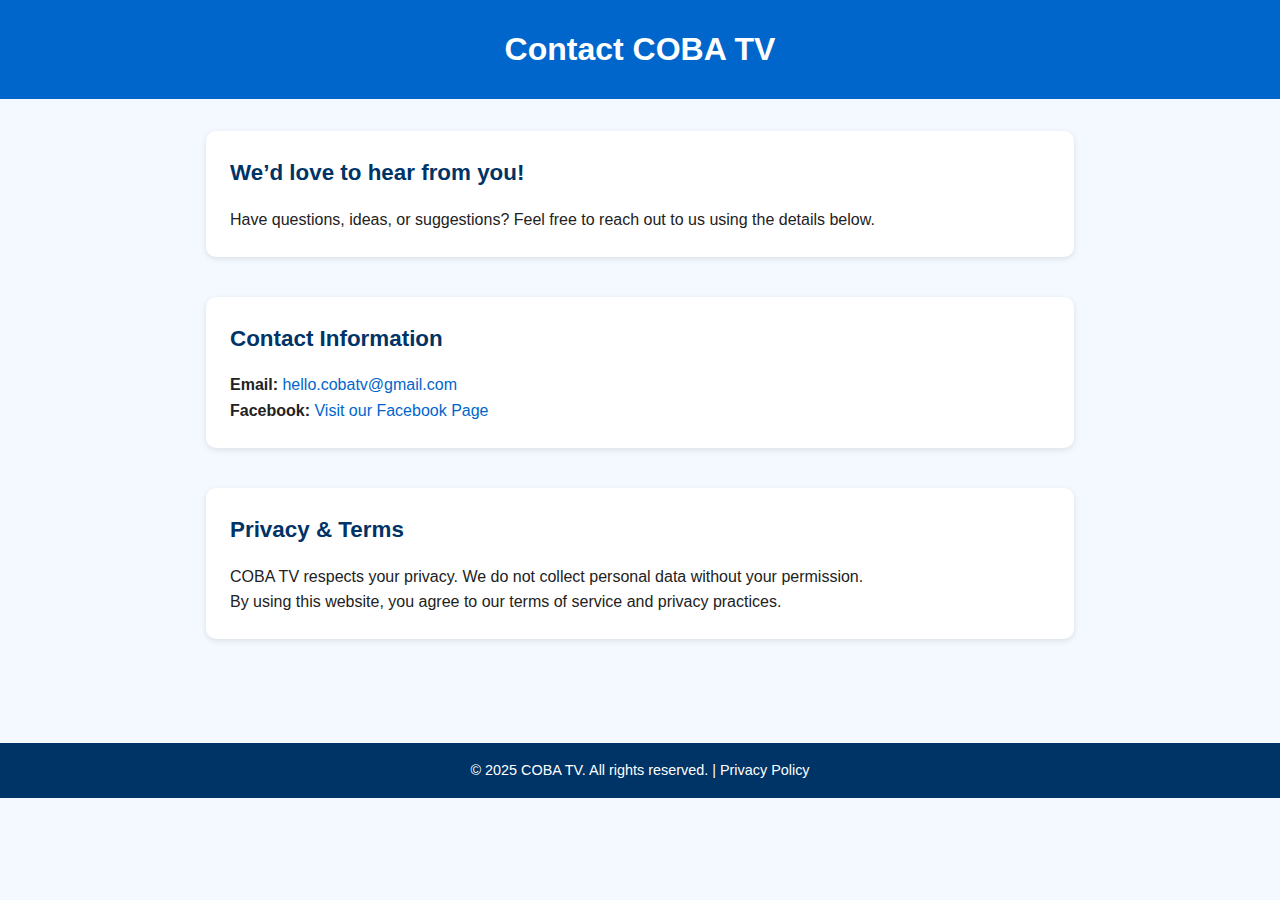
<file: contact.html>
<!DOCTYPE html>
<html lang="en">
<head>
  <meta charset="UTF-8" />
  <meta name="viewport" content="width=device-width, initial-scale=1.0"/>
  <title>Contact COBA TV</title>
  <style>
    * {
      margin: 0;
      padding: 0;
      box-sizing: border-box;
    }
    body {
      font-family: 'Segoe UI', Tahoma, Geneva, Verdana, sans-serif;
      background-color: #f4f8ff;
      color: #111;
      line-height: 1.6;
    }
    header {
      background-color: #0066cc;
      color: white;
      padding: 1.5rem 1rem;
      text-align: center;
    }
    header h1 {
      font-size: 2rem;
    }
    main {
      padding: 2rem 1rem;
      max-width: 900px;
      margin: 0 auto;
    }
    section {
      margin-bottom: 2.5rem;
      background-color: #ffffff;
      padding: 1.5rem;
      border-radius: 10px;
      box-shadow: 0 2px 6px rgba(0, 0, 0, 0.1);
    }
    h2 {
      margin-bottom: 1rem;
      color: #003366;
      font-size: 1.4rem;
    }
    p {
      font-size: 1rem;
      color: #222;
    }
    a {
      color: #0066cc;
      text-decoration: none;
    }
    a:hover {
      text-decoration: underline;
    }
    footer {
      background-color: #003366;
      color: white;
      text-align: center;
      padding: 1rem;
      font-size: 0.9rem;
      margin-top: 2rem;
    }
  </style>
</head>
<body>

  <header>
    <h1>Contact COBA TV</h1>
  </header>

  <main>
    <section>
      <h2>We’d love to hear from you!</h2>
      <p>Have questions, ideas, or suggestions? Feel free to reach out to us using the details below.</p>
    </section>

    <section>
      <h2>Contact Information</h2>
      <p><strong>Email:</strong> <a href="mailto:hello.cobatv@gmail.com">hello.cobatv@gmail.com</a></p>
      <p><strong>Facebook:</strong> <a href="https://www.facebook.com/profile.php?id=61572660285079&mibextid=ZbWKwL" target="_blank">Visit our Facebook Page</a></p>
    </section>

    <section>
      <h2>Privacy & Terms</h2>
      <p>COBA TV respects your privacy. We do not collect personal data without your permission.</p>
      <p>By using this website, you agree to our terms of service and privacy practices.</p>
    </section>
  </main>

  <footer>
    &copy; 2025 COBA TV. All rights reserved. | Privacy Policy
  </footer>

</body>
</html>
</file>
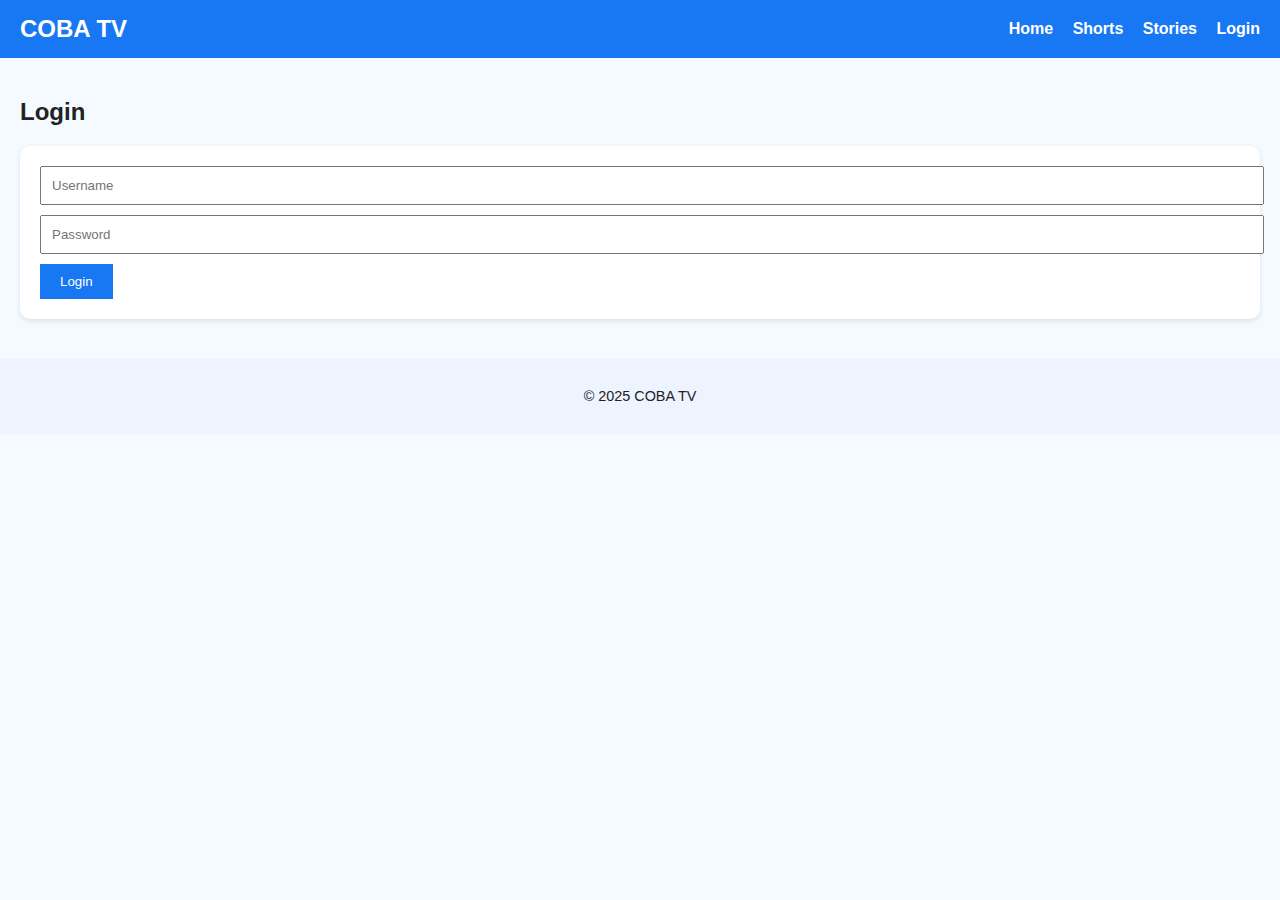
<file: login.html>
<!DOCTYPE html>
<html>
<head>
  <meta charset="UTF-8">
  <title>Login - COBA TV</title>
  <link rel="stylesheet" href="assets/css/style.css">
</head>
<body>
  <header>
    <h1>COBA TV</h1>
    <nav>
      <a href="index.html">Home</a>
      <a href="shorts.html">Shorts</a>
      <a href="stories.html">Stories</a>
      <a href="login.html">Login</a>
    </nav>
  </header>

  <main>
    <h2>Login</h2>
    <div class="card">
      <input type="text" placeholder="Username" style="width:100%;padding:10px;margin-bottom:10px;">
      <input type="password" placeholder="Password" style="width:100%;padding:10px;">
      <button style="margin-top:10px;padding:10px 20px;background:#1877f2;color:white;border:none;">Login</button>
    </div>
  </main>

  <footer>
    <p>&copy; 2025 COBA TV</p>
  </footer>
</body>
</html>
</file>
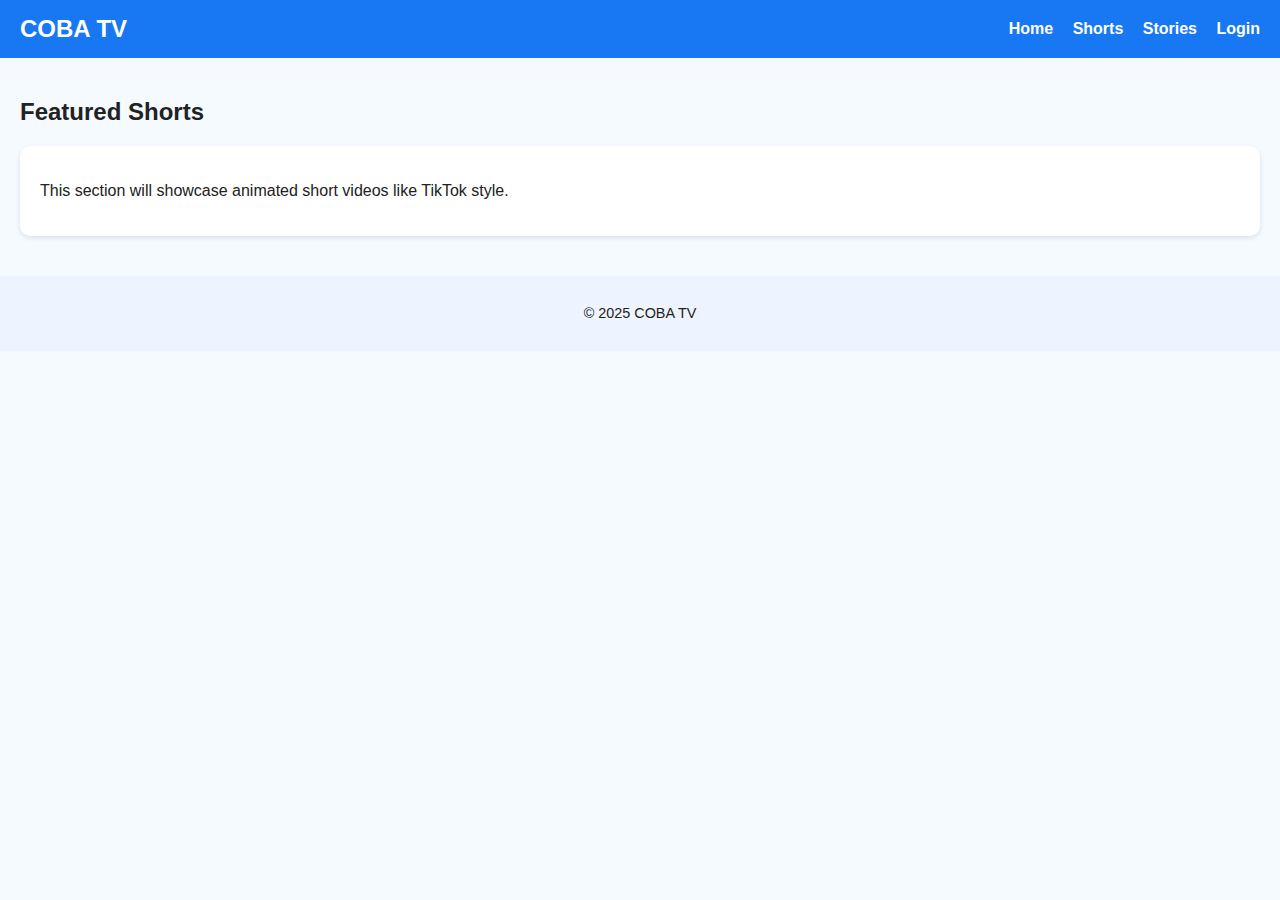
<file: shorts.html>
<!DOCTYPE html>
<html>
<head>
  <meta charset="UTF-8">
  <title>COBA TV - Shorts</title>
  <link rel="stylesheet" href="assets/css/style.css">
</head>
<body>
  <header>
    <h1>COBA TV</h1>
    <nav>
      <a href="index.html">Home</a>
      <a href="shorts.html">Shorts</a>
      <a href="stories.html">Stories</a>
      <a href="login.html">Login</a>
    </nav>
  </header>

  <main>
    <h2>Featured Shorts</h2>
    <div class="card">
      <p>This section will showcase animated short videos like TikTok style.</p>
    </div>
  </main>

  <footer>
    <p>&copy; 2025 COBA TV</p>
  </footer>
</body>
                         </html>
</file>
<file: assets/css/style.css>
body {
  margin: 0;
  font-family: 'Segoe UI', sans-serif;
  background-color: #f4faff;
  color: #222;
}

header {
  background-color: #1877f2;
  color: white;
  padding: 15px 20px;
  display: flex;
  justify-content: space-between;
  align-items: center;
}

header h1 {
  margin: 0;
  font-size: 24px;
}

nav a {
  color: white;
  margin-left: 15px;
  text-decoration: none;
  font-weight: bold;
}

main {
  padding: 20px;
}

.card {
  background: white;
  padding: 20px;
  margin-bottom: 20px;
  border-radius: 10px;
  box-shadow: 0 2px 5px rgba(0,0,0,0.1);
}

footer {
  text-align: center;
  background-color: #eef4ff;
  padding: 15px;
  font-size: 0.9em;
                             }
</file>
